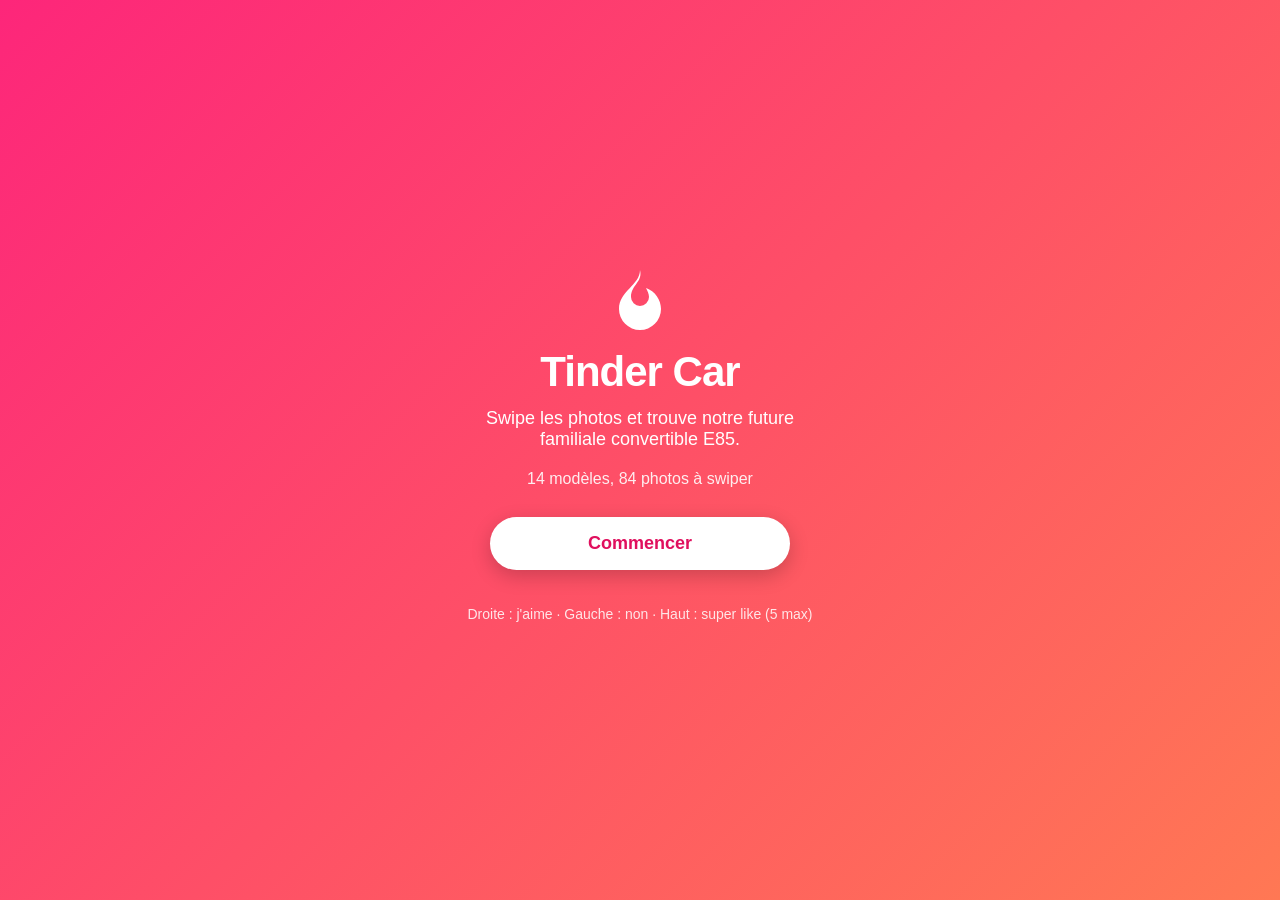
<file: index.html>
<!doctype html>
<html lang="fr">
<head>
<meta charset="utf-8">
<meta name="viewport" content="width=device-width, initial-scale=1, viewport-fit=cover">
<meta name="theme-color" content="#fd267a">
<title>Tinder Car</title>
<link rel="manifest" href="manifest.json">
<link rel="apple-touch-icon" href="apple-touch-icon.png">
<meta name="apple-mobile-web-app-capable" content="yes">
<meta name="mobile-web-app-capable" content="yes">
<meta name="apple-mobile-web-app-status-bar-style" content="black-translucent">
<meta name="apple-mobile-web-app-title" content="Tinder Car">
<link rel="stylesheet" href="style.css">
</head>
<body>

<section id="accueil" class="ecran degrade">
  <svg class="logo" viewBox="0 0 24 24" aria-hidden="true"><path d="M12 2c1 4-3 5-3 9a3 3 0 0 0 6 0c0-1-.5-2-1-3 3 1 5 4 5 7a7 7 0 0 1-14 0c0-6 7-8 7-13z" fill="#fff"/></svg>
  <h1>Tinder Car</h1>
  <p class="accroche">Swipe les photos et trouve notre future familiale convertible E85.</p>
  <p id="info" class="info"></p>
  <div class="actions">
    <button id="b-commencer" class="gros" hidden>Commencer</button>
    <button id="b-reprendre" class="gros" hidden>Reprendre</button>
    <button id="b-resultat" class="gros" hidden>Voir mon résultat</button>
    <button id="b-recommencer" class="lien" hidden>Recommencer</button>
  </div>
  <p class="aide">Droite : j'aime · Gauche : non · Haut : super like (5 max)</p>
</section>

<section id="swipe" class="ecran" hidden>
  <header class="barre">
    <div class="progression"><span id="prog"></span></div>
    <span id="compte" class="compte"></span>
  </header>
  <div id="pile" class="pile"></div>
  <p id="toast" class="toast" role="status" hidden></p>
  <nav class="boutons">
    <button id="b-annuler" class="rond petit annuler" aria-label="Annuler le dernier swipe">
      <svg viewBox="0 0 24 24"><path d="M9 14L4 9l5-5M4 9h10a6 6 0 0 1 0 12h-3" fill="none" stroke="currentColor" stroke-width="2.5" stroke-linecap="round" stroke-linejoin="round"/></svg>
    </button>
    <button id="b-nope" class="rond nope" aria-label="Nope">
      <svg viewBox="0 0 24 24"><path d="M6 6l12 12M18 6L6 18" stroke="currentColor" stroke-width="3" stroke-linecap="round"/></svg>
    </button>
    <button id="b-super" class="rond petit super" aria-label="Super like">
      <svg viewBox="0 0 24 24"><path d="M12 2l3 6.9 7.5.7-5.7 5 1.7 7.4L12 18l-6.5 4 1.7-7.4-5.7-5 7.5-.7z" fill="currentColor"/></svg>
      <span id="supers" class="pastille"></span>
    </button>
    <button id="b-like" class="rond like" aria-label="Like">
      <svg viewBox="0 0 24 24"><path d="M12 21s-8-5.3-8-11a4.5 4.5 0 0 1 8-2.8A4.5 4.5 0 0 1 20 10c0 5.7-8 11-8 11z" fill="currentColor"/></svg>
    </button>
  </nav>
</section>

<section id="match" class="ecran degrade defile" hidden>
  <h2 class="titre-match">C'est un Match !</h2>
  <p id="m-message" class="m-message"></p>
  <img id="m-photo" class="m-photo" alt="">
  <div class="fiche-match">
    <h3 id="m-nom"></h3>
    <div id="m-fiche"></div>
  </div>
  <button id="b-classement" class="gros">Voir le classement</button>
</section>

<section id="classement" class="ecran defile" hidden>
  <h2>Classement</h2>
  <ol id="liste" class="liste"></ol>
  <button id="b-credits" class="lien">Crédits photos</button>
  <div id="credits" class="credits" hidden>
    <div class="credits-tete"><h3>Crédits photos</h3><button id="b-fermer" class="lien">Fermer</button></div>
    <p class="petit-texte">Photos Wikimedia Commons, sous les licences indiquées.</p>
    <ul id="c-liste"></ul>
  </div>
</section>

<script src="score.js"></script>
<script src="app.js"></script>
<script>
try { if ('serviceWorker' in navigator) navigator.serviceWorker.register('sw.js').catch(() => {}); } catch (e) {}
</script>
</body>
</html>
</file>
<file: style.css>
*, *::before, *::after { box-sizing: border-box; }
[hidden] { display: none !important; }
html, body { margin: 0; }
body { overflow-x: hidden; } /* propagé au viewport: window.scrollTo reste valable */
body {
  font-family: -apple-system, BlinkMacSystemFont, "Segoe UI", Roboto, Helvetica, Arial, sans-serif;
  background: #111; color: #fff; -webkit-tap-highlight-color: transparent;
  overscroll-behavior: none;
}
html { overscroll-behavior: none; }
button { font: inherit; cursor: pointer; border: 0; touch-action: manipulation; }
img { max-width: 100%; }

.ecran {
  min-height: 100vh; min-height: 100dvh; width: 100%;
  display: flex; flex-direction: column; align-items: center;
  padding: calc(16px + env(safe-area-inset-top)) calc(16px + env(safe-area-inset-right))
           calc(16px + env(safe-area-inset-bottom)) calc(16px + env(safe-area-inset-left));
}
.degrade { background: linear-gradient(135deg, #fd267a, #ff7854); }

/* Accueil */
#accueil { justify-content: center; text-align: center; gap: 12px; }
.logo { width: 72px; height: 72px; }
h1 { font-size: 42px; margin: 0; letter-spacing: -1px; }
.accroche { font-size: 18px; max-width: 320px; margin: 0; }
.info { min-height: 1.2em; margin: 8px 0 0; opacity: .9; }
.actions { display: flex; flex-direction: column; gap: 12px; width: 100%; max-width: 300px; margin-top: 16px; }
.aide { font-size: 14px; opacity: .85; margin-top: 24px; }
.gros {
  background: #fff; color: #e0105e; font-weight: 700; font-size: 18px;
  padding: 16px 24px; border-radius: 999px; box-shadow: 0 6px 20px rgba(0,0,0,.2);
}
.lien { background: none; color: inherit; text-decoration: underline; padding: 8px; font-size: 16px; }

/* Swipe */
#swipe { height: 100vh; height: 100dvh; overflow: hidden; gap: 12px; }
.barre { width: 100%; display: flex; align-items: center; gap: 12px; }
.progression { flex: 1; height: 6px; background: #333; border-radius: 3px; overflow: hidden; }
.progression span { display: block; height: 100%; width: 0; background: linear-gradient(90deg, #fd267a, #ff7854); transition: width .3s; }
.compte { font-size: 14px; color: #aaa; font-variant-numeric: tabular-nums; }
.pile { position: relative; flex: 1; width: 100%; max-width: 480px; min-height: 0; }
.carte {
  position: absolute; inset: 0; border-radius: 16px; overflow: hidden; background: #222;
  box-shadow: 0 8px 24px rgba(0,0,0,.5); touch-action: none; user-select: none; -webkit-user-select: none;
  transition: transform .3s ease; will-change: transform;
}
.carte.dessous { transform: scale(.95); }
.carte::before { content: ''; position: absolute; inset: -24px; background: var(--img) center / cover; filter: blur(24px) brightness(.65); }
.carte img { position: relative; width: 100%; height: 100%; object-fit: contain; pointer-events: none; display: block; }
.tampon {
  position: absolute; top: 32px; padding: 4px 12px; border: 4px solid; border-radius: 8px;
  font-size: 32px; font-weight: 800; letter-spacing: 1px; opacity: 0; text-shadow: 0 1px 4px rgba(0,0,0,.4);
}
.tampon.like { left: 24px; color: #2ee6a8; transform: rotate(-15deg); }
.tampon.nope { right: 24px; color: #ff4458; transform: rotate(15deg); }
.tampon.super { left: 50%; top: auto; bottom: 64px; color: #31a8ff; transform: translateX(-50%) rotate(-8deg); white-space: nowrap; }
.carte.refus { animation: refus .4s; }
@keyframes refus { 25% { transform: translateX(-12px); } 75% { transform: translateX(12px); } }
.toast {
  position: absolute; left: 50%; bottom: calc(120px + env(safe-area-inset-bottom)); transform: translateX(-50%);
  background: rgba(0,0,0,.85); padding: 10px 16px; border-radius: 999px; font-size: 15px; z-index: 5; white-space: nowrap;
}
.boutons { display: flex; align-items: center; justify-content: center; gap: 18px; padding-bottom: 4px; }
.rond {
  position: relative; width: 68px; height: 68px; border-radius: 50%; background: #1f1f1f;
  display: grid; place-items: center; box-shadow: 0 4px 14px rgba(0,0,0,.5); transition: transform .1s;
}
.rond:active { transform: scale(.9); }
.rond svg { width: 30px; height: 30px; }
.rond.petit { width: 52px; height: 52px; }
.rond.petit svg { width: 24px; height: 24px; }
.nope { color: #ff4458; } .like { color: #2ee6a8; } .super { color: #31a8ff; } .annuler { color: #f5b748; }
.rond:disabled, .super.vide { opacity: .35; }
.pastille {
  position: absolute; top: -4px; right: -4px; min-width: 20px; height: 20px; border-radius: 10px;
  background: #31a8ff; color: #fff; font-size: 12px; font-weight: 700; display: grid; place-items: center;
}

/* Match */
.defile { overflow-y: auto; }
#match { gap: 14px; text-align: center; }
.titre-match { font-size: 40px; font-style: italic; font-weight: 800; margin: 8px 0 0; text-shadow: 0 2px 10px rgba(0,0,0,.25); }
.m-message { margin: 0; max-width: 360px; }
.m-photo { width: 100%; max-width: 420px; aspect-ratio: 4/3; object-fit: cover; border-radius: 16px; border: 4px solid #fff; box-shadow: 0 8px 24px rgba(0,0,0,.25); }
.fiche-match { width: 100%; max-width: 420px; background: rgba(255,255,255,.95); color: #222; border-radius: 16px; padding: 16px; text-align: left; }
.fiche-match h3 { margin: 0 0 4px; font-size: 22px; }

/* Fiche (match + classement) */
.fiche p { margin: 4px 0; font-size: 15px; }
.fiche h4 { margin: 12px 0 4px; font-size: 15px; }
.fiche ul { margin: 0; padding-left: 20px; font-size: 15px; }
.statut { display: inline-block; margin: 6px 0; padding: 4px 10px; border-radius: 999px; background: #e0105e; color: #fff; font-size: 13px; font-weight: 700; }
.fiche a { color: #e0105e; font-weight: 700; display: inline-block; margin-top: 12px; }

/* Classement */
#classement { background: #f6f6f6; color: #222; align-items: stretch; }
#classement h2 { margin: 4px 0 12px; font-size: 28px; color: #fd267a; }
.liste { list-style: none; margin: 0; padding: 0; display: flex; flex-direction: column; gap: 10px; }
.liste details { background: #fff; border-radius: 14px; box-shadow: 0 2px 8px rgba(0,0,0,.08); overflow: hidden; }
.liste summary { display: flex; align-items: center; gap: 12px; padding: 10px; list-style: none; cursor: pointer; }
.liste summary::-webkit-details-marker { display: none; }
.rang { width: 28px; text-align: center; font-weight: 800; color: #fd267a; }
.miniature { width: 64px; height: 48px; object-fit: cover; border-radius: 8px; flex: none; }
.nom { flex: 1; min-width: 0; font-weight: 600; overflow-wrap: anywhere; }
.score { font-weight: 800; white-space: nowrap; }
.liste .fiche { padding: 0 14px 14px; }
#classement > .lien { color: #555; margin-top: 16px; align-self: center; }
.credits { margin-top: 8px; background: #fff; border-radius: 14px; padding: 14px; font-size: 13px; }
.credits-tete { display: flex; justify-content: space-between; align-items: center; }
.credits-tete h3 { margin: 0; }
.credits ul { padding-left: 18px; }
.credits li { margin-bottom: 6px; overflow-wrap: anywhere; }
.credits a { color: #e0105e; }
.petit-texte { color: #666; margin: 4px 0; }
</file>
